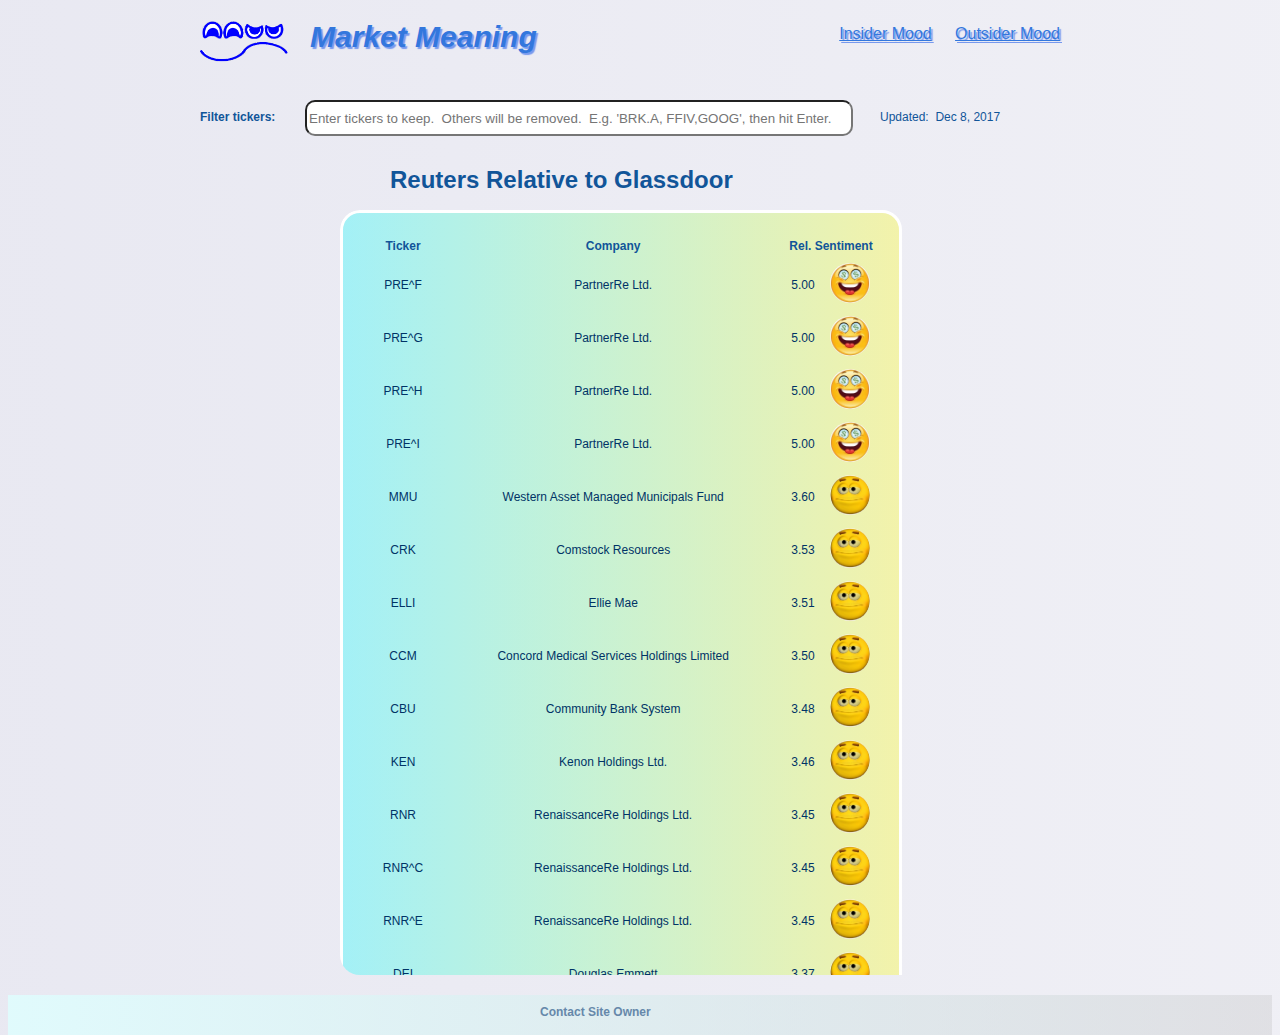
<file: index.html>
<!DOCTYPE html>
<html>
<head>
    <title>Mr. Market's Mood</title>
    <link rel="shortcut icon" type="image/ico" href="images/logo.ico"/>
    <meta http-equiv="Content-Type" content="text/html;charset=utf-8" />
    <link rel="stylesheet" type="text/css" href="css/index.css"/>
	<link rel="stylesheet" type="text/css" href="css/rain.css"/>
	<link rel="stylesheet" type="text/css" href="css/sun.css"/>
	<script src="js/jquery.min.js"></script>
	<script src="js/rain.js"></script>
	<script src="js/sun.js"></script>
	<script src="js/table.js"></script>
	<script src="js/faces.js"></script>
	<script>
		function add_table_header_sorting() {
			let tbl_1_ticker = document.getElementById("tbl_1_ticker");
			let tbl_1_company = document.getElementById("tbl_1_company");
			let tbl_1_sentiment = document.getElementById("tbl_1_sentiment");
			tbl_1_ticker.onclick = () => TableManager.sort_table("reuters_rel_glassdoor", 0);
			tbl_1_company.onclick = () => TableManager.sort_table("reuters_rel_glassdoor", 1);
			tbl_1_sentiment.onclick = () => TableManager.sort_table("reuters_rel_glassdoor", 2);
		}
        function setup() {
			// add face logo animation
			let faces_obj = new Faces();
			faces_obj.add_face_handler_moods();
			faces_obj.add_face_handler_weather();
			
			// enable table sorting
			add_table_header_sorting();
			
			// clean up tickers based on user-specified filter
			let table_mgr = new TableManager();
			// round sentiment of given table's index 2 column to two decimal points
			TableManager.scale_sentiment("reuters_rel_glassdoor", 2, invert=true);
			// add an emoji corresponding to the sentiment
			TableManager.add_emojis("reuters_rel_glassdoor", 2);
			
			// table name, text input field ID (which has tickers to keep), index of tickers column
			table_mgr.add_ticker_filter_listener("reuters_rel_glassdoor", "ticker_filter_reuters", 0);
        }
	</script>
</head>
<body onload="setup()">
	<div class="rain"></div>
	<div id="sun_div" class="sun"></div>
	<canvas id="sun_canvas" class="sun"></canvas>
	
	<div class="top_1_container">
		<div class="top_1">
			<div class="logo_img">
				<a href="game.html">
					<img id="logo_img" alt="logo image" class="logo_img" src="images/logo_1.png"/>
				</a>
			</div>
			<div class="logo_str">
				<a href="index.html" class="logo">Market Meaning</a>
			</div>
			<div class="about_links">
				<a class="about_links" href="insider_mood.html">Insider Mood</a>
				<a class="about_links" href="outsider_mood.html">Outsider Mood</a>
			</div>
		</div>
	</div>

    <div class="top_2_search">
        <div class="search_label">
            <label class="search_label">Filter tickers:&nbsp;</label>
        </div>
        <div class="ticker_filter">
            <input type="text" class="ticker_filter" id="ticker_filter_reuters" placeholder="Enter tickers to keep.  Others will be removed.  E.g. 'BRK.A, FFIV,GOOG', then hit Enter."/>
        </div>
        <div class="last_updated">
            <label class="filter">Updated:&nbsp;</label>
            <span id="updated_time">Dec 8, 2017</span>
        </div>
    </div>
    
    <div class="center_headers">
		<h1>Reuters Relative to Glassdoor</h1>
	</div>
	<div class="ticker_table center">
        <table id="reuters_rel_glassdoor" class="tickers">
            <thead>
                <tr>
                    <th id="tbl_1_ticker" title="Filter to 300 rows or fewer to sort">Ticker</th>
                    <th id="tbl_1_company" title="Filter to 300 rows or fewer to sort">Company</th>
                    <th colspan="2" id="tbl_1_sentiment" title="Filter to 300 rows or fewer to sort">Rel. Sentiment</th>
                </tr>
            </thead>
            <tbody>
				<script src="js/reuters_rel_glassdoor.js"></script>
			</tbody>
		</table>
	</div>
	<div class="footer">
		<div class="center_contact top_offset">
			<a class="contact" href="contact.html">Contact Site Owner</a>
        </div>
	</div>
</body>
</html>
</file>
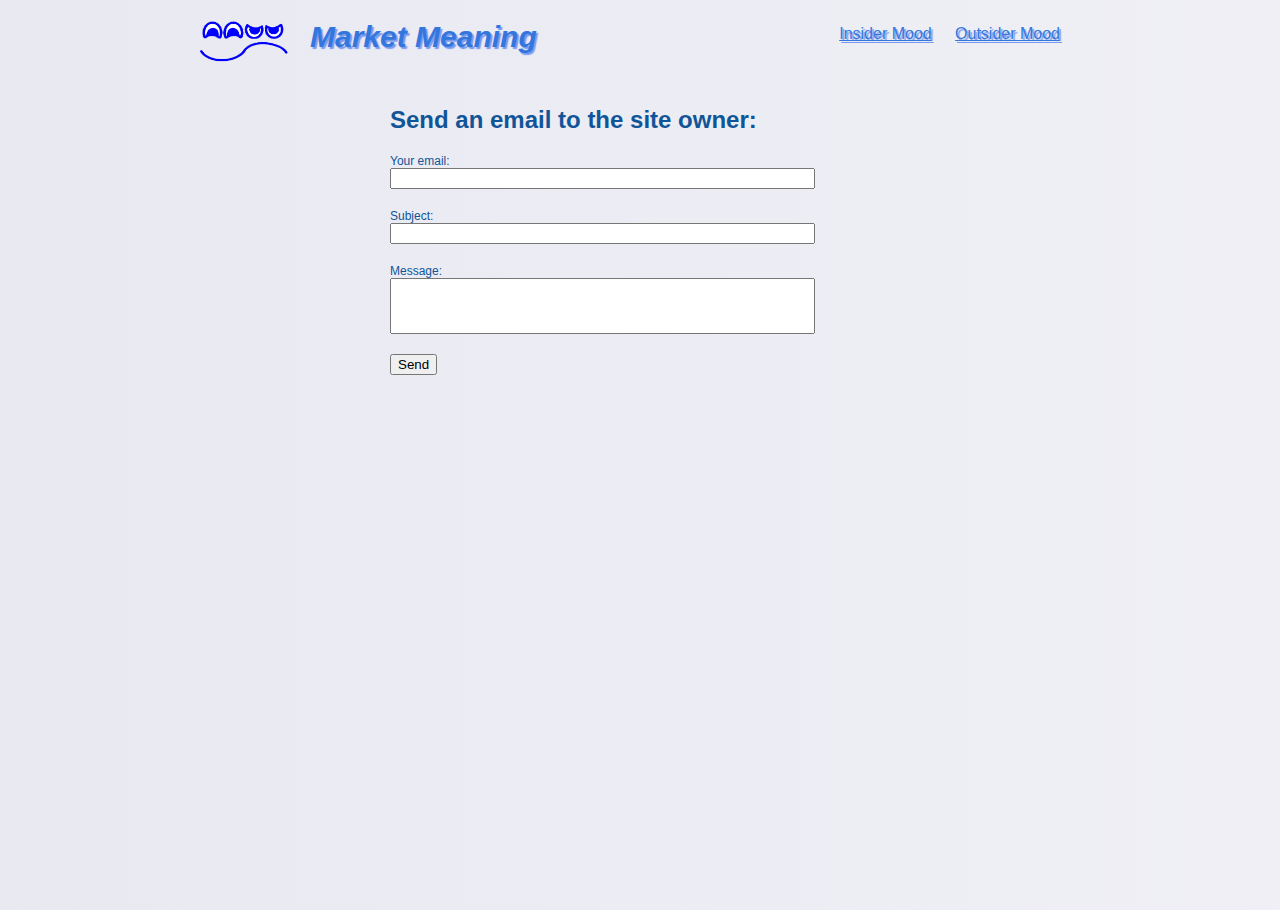
<file: contact.html>
<!DOCTYPE html>
<html>
<head>
    <title>Mr. Market's Mood</title>
    <link rel="shortcut icon" type="image/ico" href="images/logo.ico"/>
    <meta http-equiv="Content-Type" content="text/html;charset=utf-8" />
    <link rel="stylesheet" type="text/css" href="css/index.css"/>
	<link rel="stylesheet" type="text/css" href="css/contact.css"/>
	<script src="js/faces.js"></script>
    <script>
        function setup() {
			// add face logo animation
			let faces_obj = new Faces();
			faces_obj.add_face_handler_moods();
        }
    </script>
</head>
<body onload="setup()">
	<div class="top_1_container">
		<div class="top_1">
			<div class="logo_img">
				<img id="logo_img" alt="logo image" class="logo_img" src="images/logo_1.png"/>
			</div>
			<div class="logo_str">
				<a href="index.html" class="logo">Market Meaning</a>
			</div>
			<div class="about_links">
				<a class="about_links" href="insider_mood.html">Insider Mood</a>
				<a class="about_links" href="outsider_mood.html">Outsider Mood</a>
			</div>
		</div>
	</div>

	<div class="center_headers">
		<h1>Send an email to the site owner:</h1>
	</div>
	
	<div class="center_headers">
		<form action="mailto:asmirnovsky@gmail.com" method="post" enctype="text/plain">
		<div class="spacer">
			Your email:<br/>
			<input type="email" name="reply_email" size="50" required>
		</div>
		<div class="spacer">
			Subject:<br/>
			<input type="text" name="subject" size="50" required>
		</div>
		<div class="spacer">
			Message:<br/>
			<input type="text" class="message" name="message" size="50" required><br/>
		</div>
		<div class="spacer">
			<input type="submit" value="Send">
		</div>
		</form>
	</div>
	
</body>
</html>
</file>
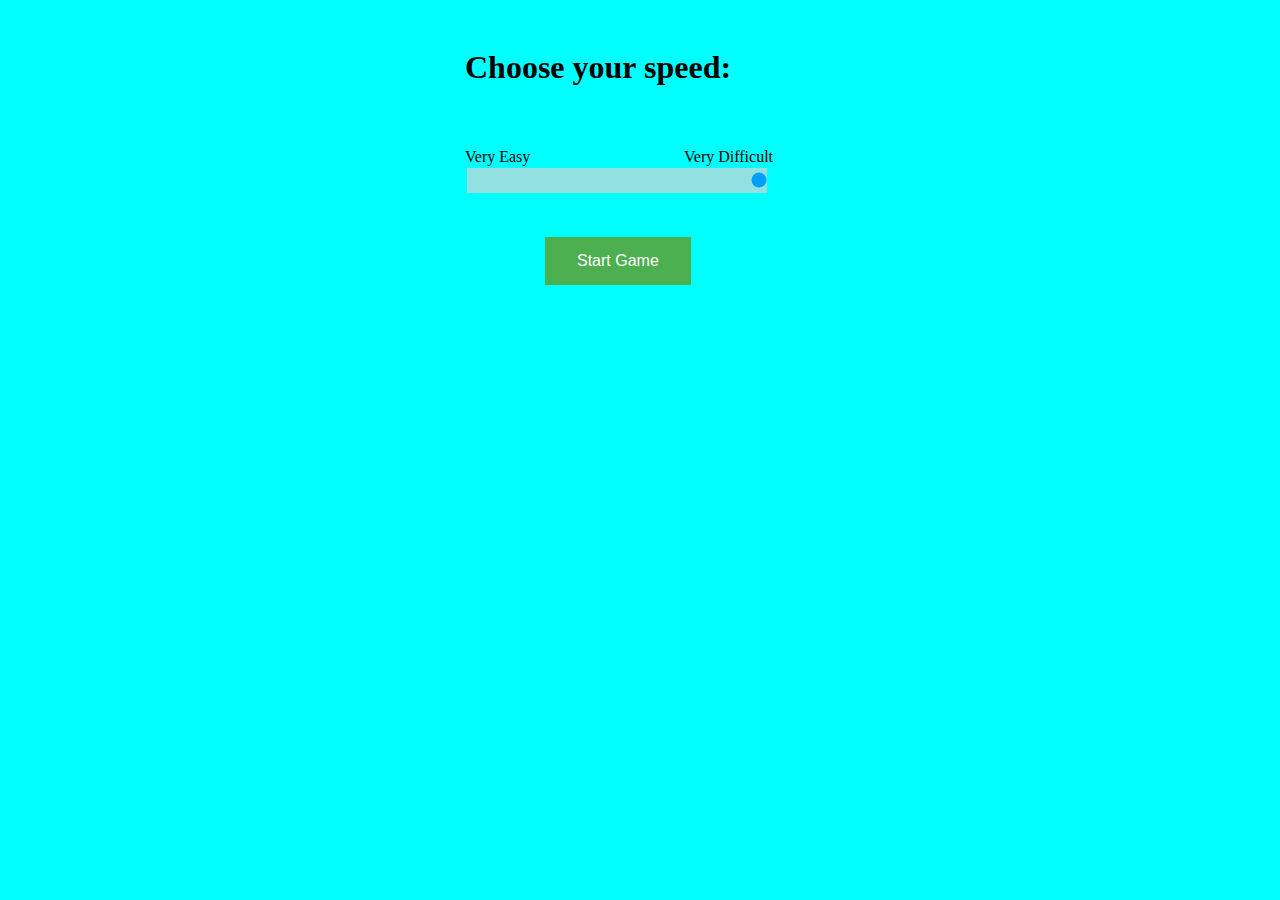
<file: game.html>
<!DOCTYPE html>
<html>
<head>
    <title>Obstacle Game</title>
    <meta http-equiv="Content-Type" content="text/html;charset=utf-8" />
	<meta name="viewport" content="width=device-width, initial-scale=1.0"/>
	<link rel="stylesheet" type="text/css" href="css/game.css"/>
	<script src="js/game.js"></script>
</head>
<body>
	<div>
		<div class="center">
			<h1 id="choose_speed">Choose your speed:</h1>
		</div>
		<div class="center">
			<div>
				<label id="label1" class="difficulty_easy">Very Easy</label>
				<label id="label2" class="difficulty_tough">Very Difficult</label>
			</div>
			<div id="slidecontainer">
				<input type="range" min="1" max="50" value="1" step="1" class="slider" id="myRange">
			</div>
		</div>
		<div class="center">
			<button id="start_button" onclick="start_click()" class="button">Start Game</button>
		</div>
	</div>
	
</body>
</html>
</file>
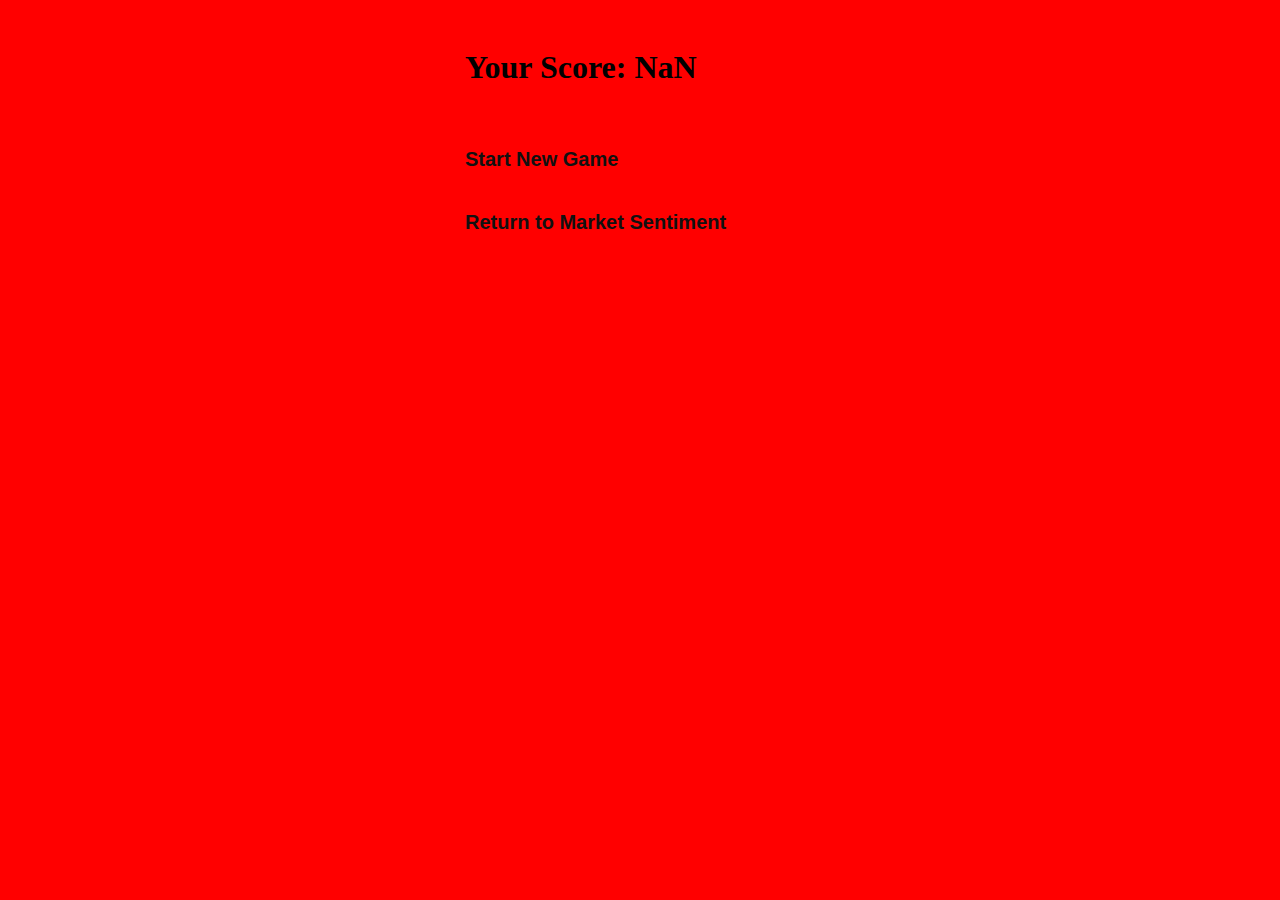
<file: game_over.html>
<!DOCTYPE html>
<html>
<head>
    <title>Game Over</title>
    <meta http-equiv="Content-Type" content="text/html;charset=utf-8" />
	<link rel="stylesheet" type="text/css" href="css/game_over.css"/>
	<script>
		function setup() {
			var query = window.location.search.substring(1);
			document.getElementById("score_span").innerHTML = parseInt(query.replace(/[^0-9\.]/g, ''), 10);;
		}
	</script>
</head>
<body onload="setup()">
	<div>
		<div class="center">
			<h1>Your Score: <span id="score_span"></span></h1>
		</div>
		<div class="center">
			<a href="game.html">Start New Game</a>
		</div>
		<div class="center">
			<a href="index.html">Return to Market Sentiment</a>
		</div>
	</div>
</body>
</html>
</file>
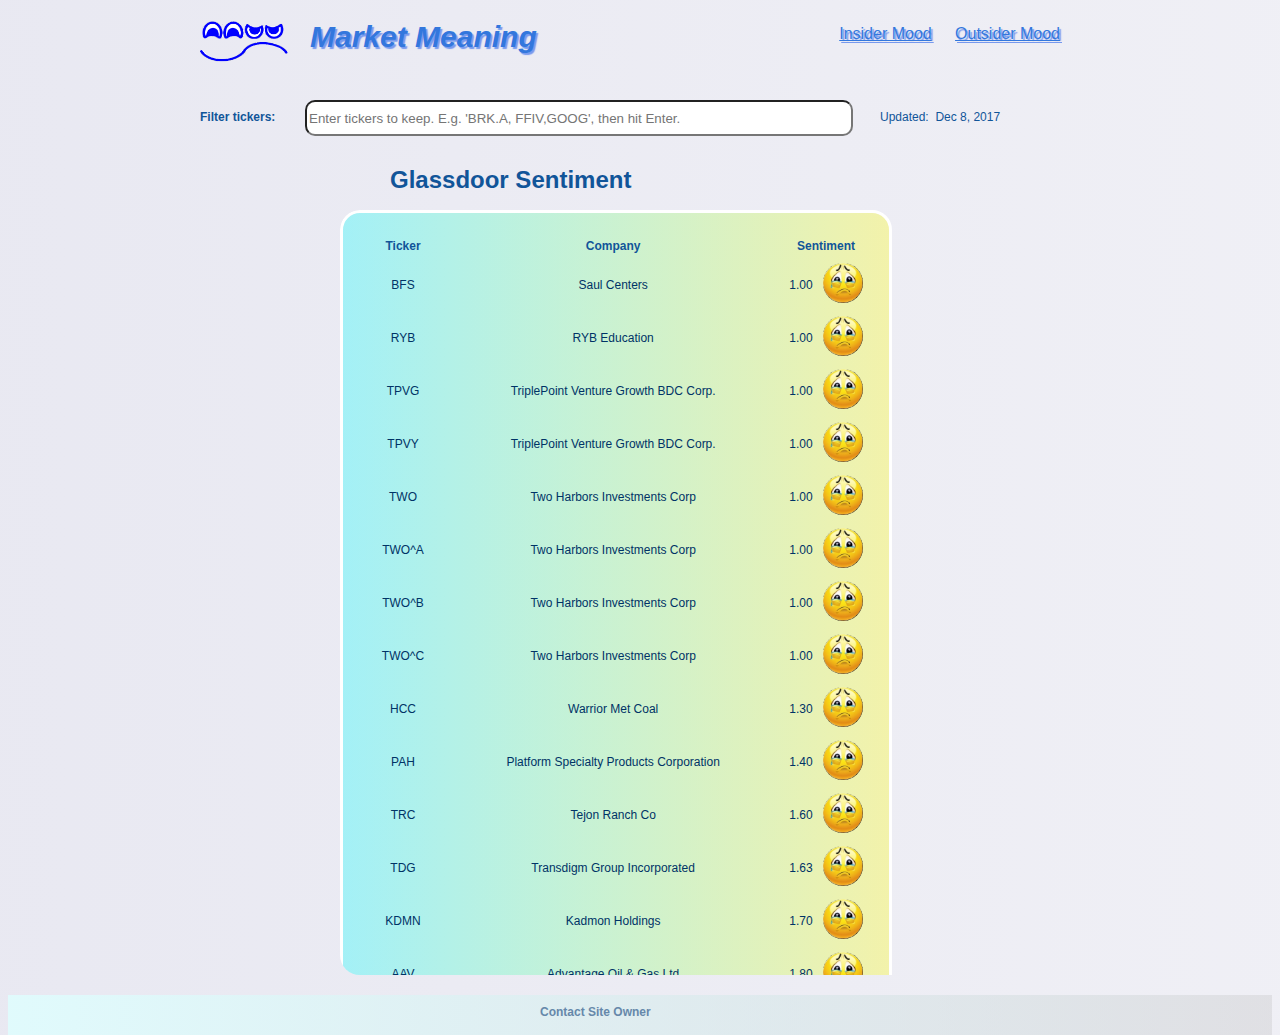
<file: insider_mood.html>
<!DOCTYPE html>
<html>
<head>
    <title>Mr. Market's Mood</title>
    <link rel="shortcut icon" type="image/ico" href="images/logo.ico"/>
    <meta http-equiv="Content-Type" content="text/html;charset=utf-8" />
    <link rel="stylesheet" type="text/css" href="css/index.css"/>
	<script src="js/faces.js"></script>
	<script src="js/table.js"></script>
    <script>
		function add_table_header_sorting() {
			let tbl_ticker = document.getElementById("tbl_ticker");
			let tbl_company = document.getElementById("tbl_company");
			let tbl_sentiment = document.getElementById("tbl_sentiment");
			tbl_ticker.onclick = () => TableManager.sort_table("glassdoor_table", 0);
			tbl_company.onclick = () => TableManager.sort_table("glassdoor_table", 1);
			tbl_sentiment.onclick = () => TableManager.sort_table("glassdoor_table", 2);
		}
        function setup() {
			// add face logo animation
			let faces_obj = new Faces();
			faces_obj.add_face_handler_moods();
			
			// enable table sorting
			add_table_header_sorting();
			
			// clean up tickers based on user-specified filter
			let table_mgr = new TableManager();
			// round sentiment of given table's index 2 column to two decimal points
            TableManager.round_table_nums("glassdoor_table", 2);
			// add an emoji corresponding to the sentiment
			TableManager.add_emojis("glassdoor_table", 2);
			// table name, text input field ID (which has tickers to keep), index of tickers column
			table_mgr.add_ticker_filter_listener("glassdoor_table", "ticker_filter_glassdoor", 0);
        }
    </script>
</head>
<body onload="setup()">
	<div class="top_1_container">
		<div class="top_1">
			<div class="logo_img">
				<img id="logo_img" alt="logo image" class="logo_img" src="images/logo_1.png"/>
			</div>
			<div class="logo_str">
				<a href="index.html" class="logo">Market Meaning</a>
			</div>
			<div class="about_links">
				<a class="about_links" href="insider_mood.html">Insider Mood</a>
				<a class="about_links" href="outsider_mood.html">Outsider Mood</a>
			</div>
		</div>
	</div>

    <div class="top_2_search">
        <div class="search_label">
            <label class="search_label">Filter tickers:&nbsp;</label>
        </div>
        <div class="ticker_filter">
            <input type="text" class="ticker_filter" id="ticker_filter_glassdoor"
			placeholder="Enter tickers to keep. E.g. 'BRK.A, FFIV,GOOG', then hit Enter."/>
        </div>
        <div class="last_updated">
            <label class="filter">Updated:&nbsp;</label>
            <span id="updated_time">Dec 8, 2017</span>
        </div>
    </div>
	
    <div class="center_headers">
		<h1>Glassdoor Sentiment</h1>
	</div>
    <div class="ticker_table center">
        <table id="glassdoor_table" class="tickers">
            <thead>
                <tr>
                    <th id="tbl_ticker" title="Filter to 300 rows or fewer to sort">Ticker</th>
                    <th id="tbl_company" title="Filter to 300 rows or fewer to sort">Company</th>
                    <th colspan="2" id="tbl_sentiment" title="Filter to 300 rows or fewer to sort">Sentiment</th>
                </tr>
            </thead>
            <tbody>
				<script src="js/glassdoor_table.js"></script>
			</tbody>
		</table>
	</div>
	<div class="footer">
		<div class="center_contact top_offset">
			<a class="contact" href="contact.html">Contact Site Owner</a>
        </div>
	</div>
</body>
</html>
</file>
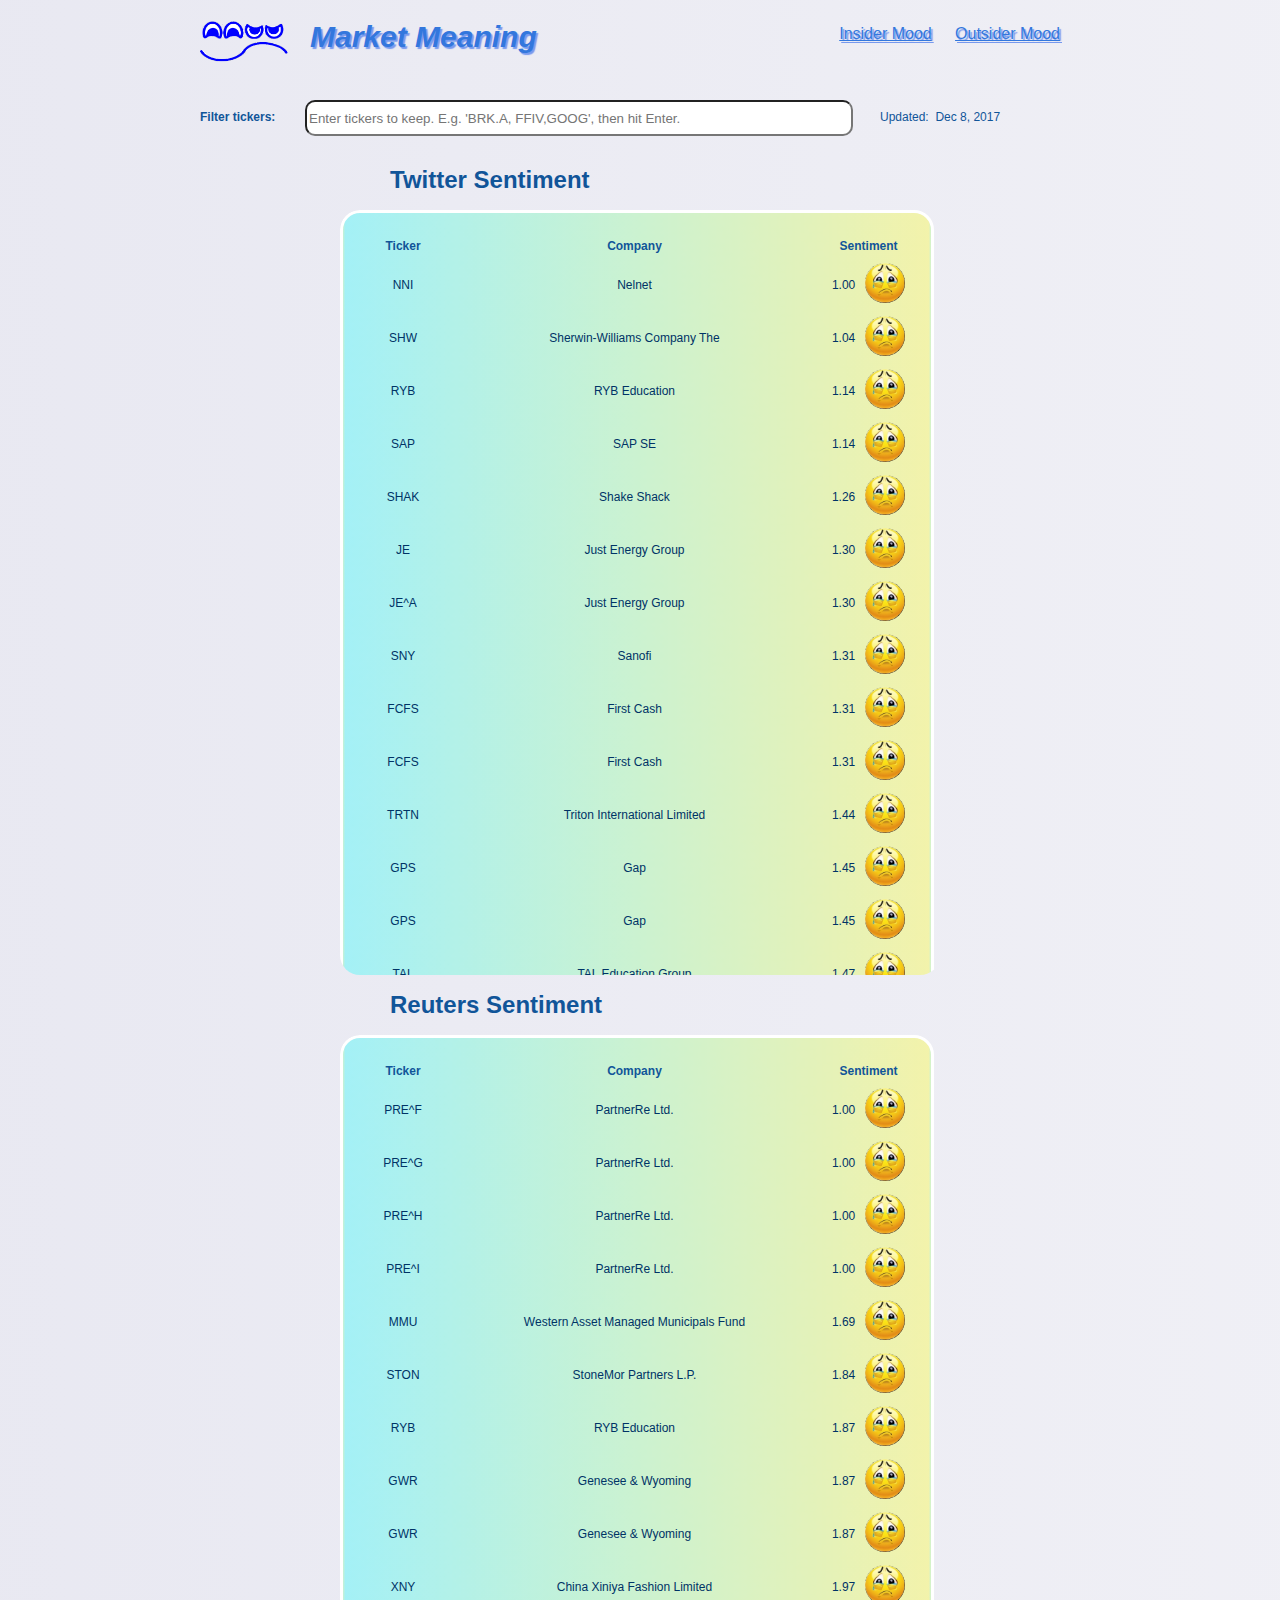
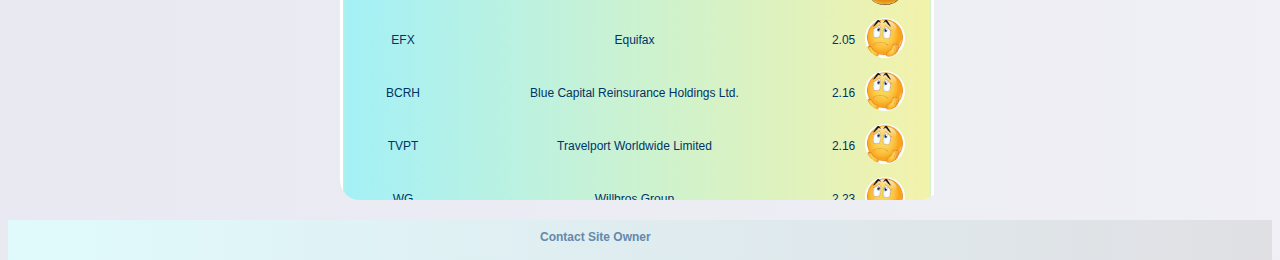
<file: outsider_mood.html>
<!DOCTYPE html>
<html>
<head>
    <title>Mr. Market's Mood</title>
    <link rel="shortcut icon" type="image/ico" href="images/logo.ico"/>
    <meta http-equiv="Content-Type" content="text/html;charset=utf-8" />
    <link rel="stylesheet" type="text/css" href="css/index.css"/>
	<script src="js/faces.js"></script>
	<script src="js/table.js"></script>
    <script>
		function add_table_header_sorting() {
			let tbl_1_ticker = document.getElementById("tbl_1_ticker");
			let tbl_1_company = document.getElementById("tbl_1_company");
			let tbl_1_sentiment = document.getElementById("tbl_1_sentiment");
			tbl_1_ticker.onclick = () => TableManager.sort_table("twitter_table", 0);
			tbl_1_company.onclick = () => TableManager.sort_table("twitter_table", 1);
			tbl_1_sentiment.onclick = () => TableManager.sort_table("twitter_table", 2);
			
			let tbl_2_ticker = document.getElementById("tbl_2_ticker");
			let tbl_2_company = document.getElementById("tbl_2_company");
			let tbl_2_sentiment = document.getElementById("tbl_2_sentiment");
			tbl_2_ticker.onclick = () => TableManager.sort_table("reuters_table", 0);
			tbl_2_company.onclick = () => TableManager.sort_table("reuters_table", 1);
			tbl_2_sentiment.onclick = () => TableManager.sort_table("reuters_table", 2);
		}
        function setup() {
			// add face logo animation
			let faces_obj = new Faces();
			faces_obj.add_face_handler_moods();
			
			// enable table sorting
			add_table_header_sorting();
			
			// clean up tickers based on user-specified filter
			let table_mgr = new TableManager();
			// round sentiment of given table's index 2 column to two decimal points
            TableManager.scale_sentiment("twitter_table", 2);
			TableManager.scale_sentiment("reuters_table", 2);
			// add an emoji corresponding to the sentiment
			TableManager.add_emojis("twitter_table", 2);
			TableManager.add_emojis("reuters_table", 2);
			// table name, text input field ID (which has tickers to keep), index of tickers column
			table_mgr.add_ticker_filter_listener("twitter_table", "ticker_filter_outsiders", 0);
			table_mgr.add_ticker_filter_listener("reuters_table", "ticker_filter_outsiders", 0);
        }
    </script>
	
</head>
<body onload="setup()">
	<div class="top_1_container">
		<div class="top_1">
			<div class="logo_img">
				<img id="logo_img" alt="logo image" class="logo_img" src="images/logo_1.png"/>
			</div>
			<div class="logo_str">
				<a href="index.html" class="logo">Market Meaning</a>
			</div>
			<div class="about_links">
				<a class="about_links" href="insider_mood.html">Insider Mood</a>
				<a class="about_links" href="outsider_mood.html">Outsider Mood</a>
			</div>
		</div>
	</div>

    <div class="top_2_search">
        <div class="search_label">
            <label class="search_label">Filter tickers:&nbsp;</label>
        </div>
        <div class="ticker_filter">
            <input type="text" class="ticker_filter" id="ticker_filter_outsiders"
			placeholder="Enter tickers to keep. E.g. 'BRK.A, FFIV,GOOG', then hit Enter."/>
        </div>
        <div class="last_updated">
            <label class="filter">Updated:&nbsp;</label>
            <span id="updated_time">Dec 8, 2017</span>
        </div>
    </div>
	
	<div class="center_headers">
		<h1>Twitter Sentiment</h1>
	</div>
	<div class="ticker_table center">
        <table id="twitter_table" class="tickers">
            <thead>
                <tr>
                    <th id="tbl_1_ticker" title="Filter to 300 rows or fewer to sort">Ticker</th>
                    <th id="tbl_1_company" title="Filter to 300 rows or fewer to sort">Company</th>
                    <th colspan="2" id="tbl_1_sentiment" title="Filter to 300 rows or fewer to sort">Sentiment</th>
                </tr>
            </thead>
            <tbody>
				<script src="js/twitter_table.js"></script>
			</tbody>
		</table>
	</div>
	
	<div class="center_headers">
		<h1>Reuters Sentiment</h1>
	</div>
	
	<div class="ticker_table center">
        <table id="reuters_table" class="tickers">
            <thead>
                <tr>
                    <th id="tbl_2_ticker" title="Filter to 300 rows or fewer to sort">Ticker</th>
                    <th id="tbl_2_company" title="Filter to 300 rows or fewer to sort">Company</th>
                    <th colspan="2" id="tbl_2_sentiment" title="Filter to 300 rows or fewer to sort">Sentiment</th>
                </tr>
            </thead>
            <tbody>
				<script src="js/reuters_table.js"></script>
			</tbody>
		</table>
	</div>
	<div class="footer">
		<div class="center_contact top_offset">
			<a class="contact" href="contact.html">Contact Site Owner</a>
        </div>
	</div>
</body>
</html>
</file>
<file: css/index.css>
body {
    font-family: "Comic Sans MS", cursive, sans-serif;
    font-weight: normal;
    font-size: 12px;
    font-style: normal;
    color: #115599;
	background: -webkit-linear-gradient(left, rgba(181, 181, 211, 0.3), rgba(203, 203, 223, 0.3)); 
}

html, body {
    height: 100%;
}

/* Logo */
div.top_1_container {
	margin: auto;
}
div.top_1 {
	margin: auto;
    position: relative;
    display: block;
    width: 900px;
    height: 80px;
    margin-top: 10px;
    margin-bottom: 10px;
    z-index: 10;
}
div.logo_str {
    position: absolute;
    top: 10px;
    left: 120px;
    height: 50px;
}
div.logo_img {
    position: absolute;
    top: 10px;
    left: 10px;
}
img.logo_img {
    width: 90px;
    height: 45px;
	-webkit-transition: all .3s ease-in-out;
	-moz-transition: all .3s ease-in-out;
	transition: all .3s ease-in-out;
}
a.logo {
    font-family: "Comic Sans MS", cursive, sans-serif;
    font-weight: bold;
    font-size: 30px;
    font-style: italic;
    text-shadow: 2px 2px 1px #7799ee;
    color: #3377dd;
	text-decoration: none;
}
div.about_links {
    position: absolute;
    right: 20px;
    top: 15px;
}
a.about_links {
    font-family: "Comic Sans MS", cursive, sans-serif;
    font-weight: normal;
    font-size: 16px;
    font-style: normal;
    text-shadow: 2px 2px 1px #7799ee;
    color: #3377dd;
    padding: 10px 10px;
}


/* Ticker filter */
div.top_2_search {
    margin: auto;
    position: relative;
    height: 50px;
    width: 900px;
}
div.search_label {
    display: inline-block;
	position: absolute;
	left: 10px;
    top: 10px;
}
label.search_label {
    font-weight: bold;
}
div.ticker_filter {
    display: inline-block;
	position: absolute;
	left: 115px;
    width: 540px;
}
input.ticker_filter {
    width: 100%;
    height: 30px;
    border-radius: 10px;
}
div.last_updated {
    display: inline-block;
	position: absolute;
    left: 690px;
    top: 10px;
}



/* Ticker tables */
div.center_headers {
	margin: 0 auto;
	width: 500px;
}

div.ticker_table {
    position: relative;
    display: block;
    width: 600px;
	height: 85%;
    margin: auto;
    overflow: auto;
    border-radius: 20px;
}
div.ticker_table::-webkit-scrollbar {
    width: 9px;
    background-color: #EEEEFF;
    opacity: 0.7;
}

table.tickers {
    padding: 20px;
    border: solid 3px white;
    background: -webkit-linear-gradient(left, rgba(0, 255, 255, 0.3), rgba(255, 255, 0, 0.3));    
    border-radius: 20px;
	max-height: 85%;
}
td {
    text-align: center;
    border: solid 3px transparent;
	color: #003366;
}
th {
    border: solid 3px transparent;
    cursor: pointer;
}
.scrollbar
{
	margin-left: 30px;
	float: left;
	height: 300px;
	width: 65px;
	background: #F5F5F5;
	overflow-y: scroll;
	margin-bottom: 25px;
}
img.mood{
    width: 40px;
    height: 40px;
    border-radius: 50%;
}



/* Footer: contact form link */
div.footer {
    width:100%;
    margin: 20px 0 0 0;
    padding: 0;
    border: 0;
    left: 0;
    bottom: 0;
    position: static;
	background: -webkit-linear-gradient(left, rgba(222, 255, 255, 0.8), rgba(188, 188, 188, 0.3));
	height: 40px;
}
div.top_offset {
	position: relative;
	top: 10px;
    width: 100%;
}
div.center_contact {
	margin: auto;
	width: 200px;
}
a.contact {
	text-align: center;
	font-family: "Comic Sans MS", cursive, sans-serif;
    font-weight: bold;
    font-size: 12px;
    font-style: normal;
    color: #6688aa;
	text-decoration: none;
}
</file>
<file: css/rain.css>
.drop {
	background:-webkit-gradient( linear, 0% 0%,0% 100%, from(rgba(150,150,205,1)), to(rgba(200,200,255,0.6)) );
	background: -moz-linear-gradient(bottom, rgba(200,200,255,1) 0%, rgba(150,150,205,.6) 100%);
	width:2px;
	height:89px;
	position: absolute;
	bottom:200px;
	-webkit-animation: fall .63s linear infinite;
	-moz-animation: fall .63s linear infinite;
	z-index: 11;
}

/* animate the drops*/
@-webkit-keyframes fall {
	to {margin-top:300px;}
}
@-moz-keyframes fall {
	to {margin-top:300px;}
}
</file>
<file: css/sun.css>
div.sun {
	position: absolute;
	display: none;
	width: 300px;
	height: 300px;
	border-radius: 150px;
	background-color: #FFFF00;
	top: -150px;
	right: -150px;
	z-index: 11;
}

canvas.sun {
	position: absolute;
	display: none;
	width: 100%;
	height: 100%;
	border-bottom-left-radius: 250px;
	top: 0;
	right: 0;
	-webkit-animation: fadeinout 1s infinite;
    animation: fadeinout 1s infinite;
}

@-webkit-keyframes fadeinout {
    0%,100% { opacity: 0.4; }
    50% { opacity: 0.7; }
}

@keyframes fadeinout {
    0%,100% { opacity: 0.4; }
    50% { opacity: 0.7; }
}
</file>
<file: css/contact.css>
div.spacer {
	margin: 20px 0 20px 0;
}

input.message {
    height: 50px;
}
</file>
<file: css/game.css>
canvas {
	border:1px solid #d3d3d3;
	background-color: #f1f1f1;
}
body {
	background-color: cyan;
}
div.center {
	margin: auto;
	width: 350px;
	padding: 20px 0 20px 0;
}
a {
	margin: 20px 0 20px 0;
	text-align: center;
	font-family: "Comic Sans MS", cursive, sans-serif;
	font-weight: bold;
	font-size: 20px;
	font-style: normal;
	color: #111111;
	text-decoration: none;
}

#slidecontainer {
	width: 100%;
}

.slider {
	-webkit-appearance: none;
	width: 300px;
	height: 25px;
	background: #d3d3d3;
	outline: none;
	opacity: 0.7;
	-webkit-transition: .2s;
	transition: opacity .2s;
}

.slider:hover {
	opacity: 1;
}

.slider::-moz-range-thumb {
	width: 25px;
	height: 25px;
	background: #4CAF50;
	cursor: pointer;
}

.button {
	background-color: #4CAF50; /* Green */
	border: none;
	color: white;
	padding: 15px 32px;
	text-align: center;
	text-decoration: none;
	display: inline-block;
	font-size: 16px;
	position: relative;
	left: 80px;
}
#myRange{
	transform: rotateY(180deg);
}

label.difficulty_easy {
	position: relative;
	left: 0px;
}
label.difficulty_tough {
	position: relative;
	left: 150px;
}

div.setup_controls {
	background-color: cyan;
	border: solid 2px black;
}
</file>
<file: css/game_over.css>
body {
	background-color: red;
}
div.center {
	margin: auto;
	width: 350px;
	padding: 20px 0 20px 0;
}
a {
	margin: 20px 0 20px 0;
	text-align: center;
	font-family: "Comic Sans MS", cursive, sans-serif;
	font-weight: bold;
	font-size: 20px;
	font-style: normal;
	color: #111111;
	text-decoration: none;
}
</file>
